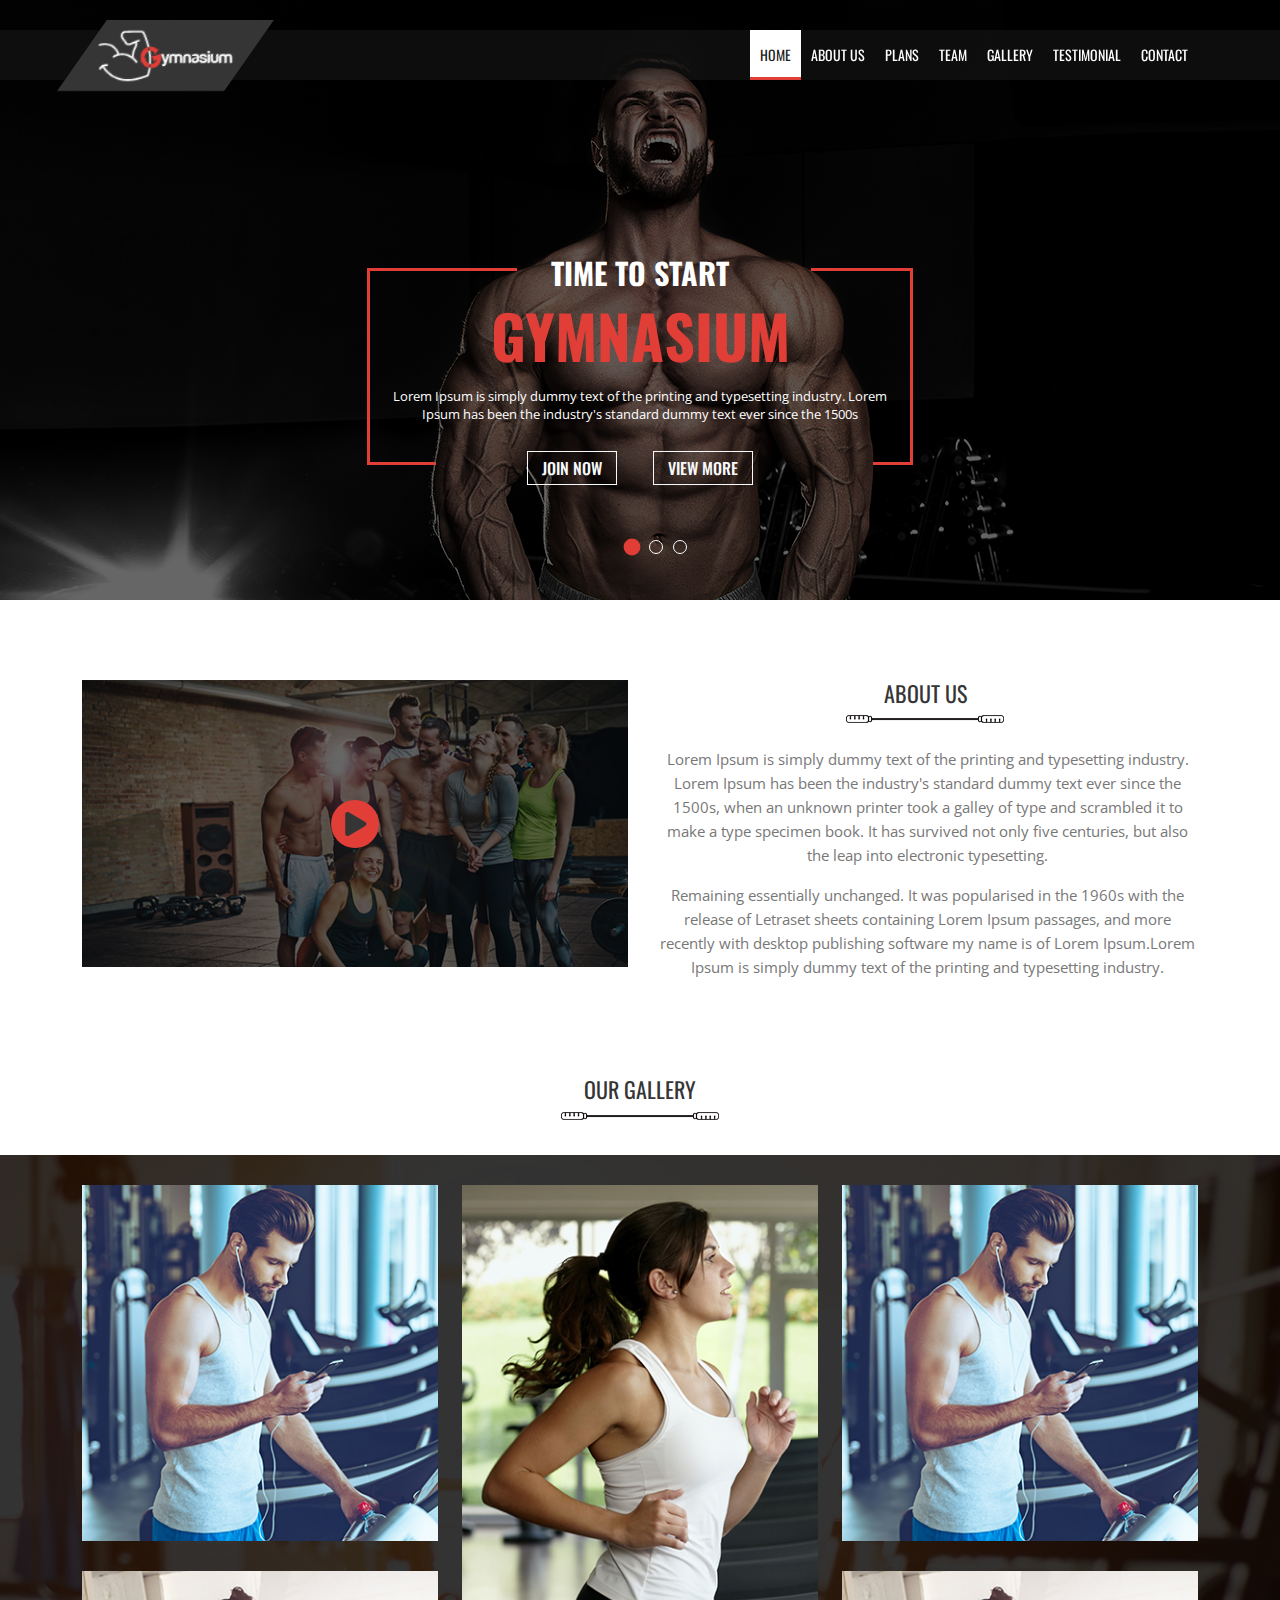
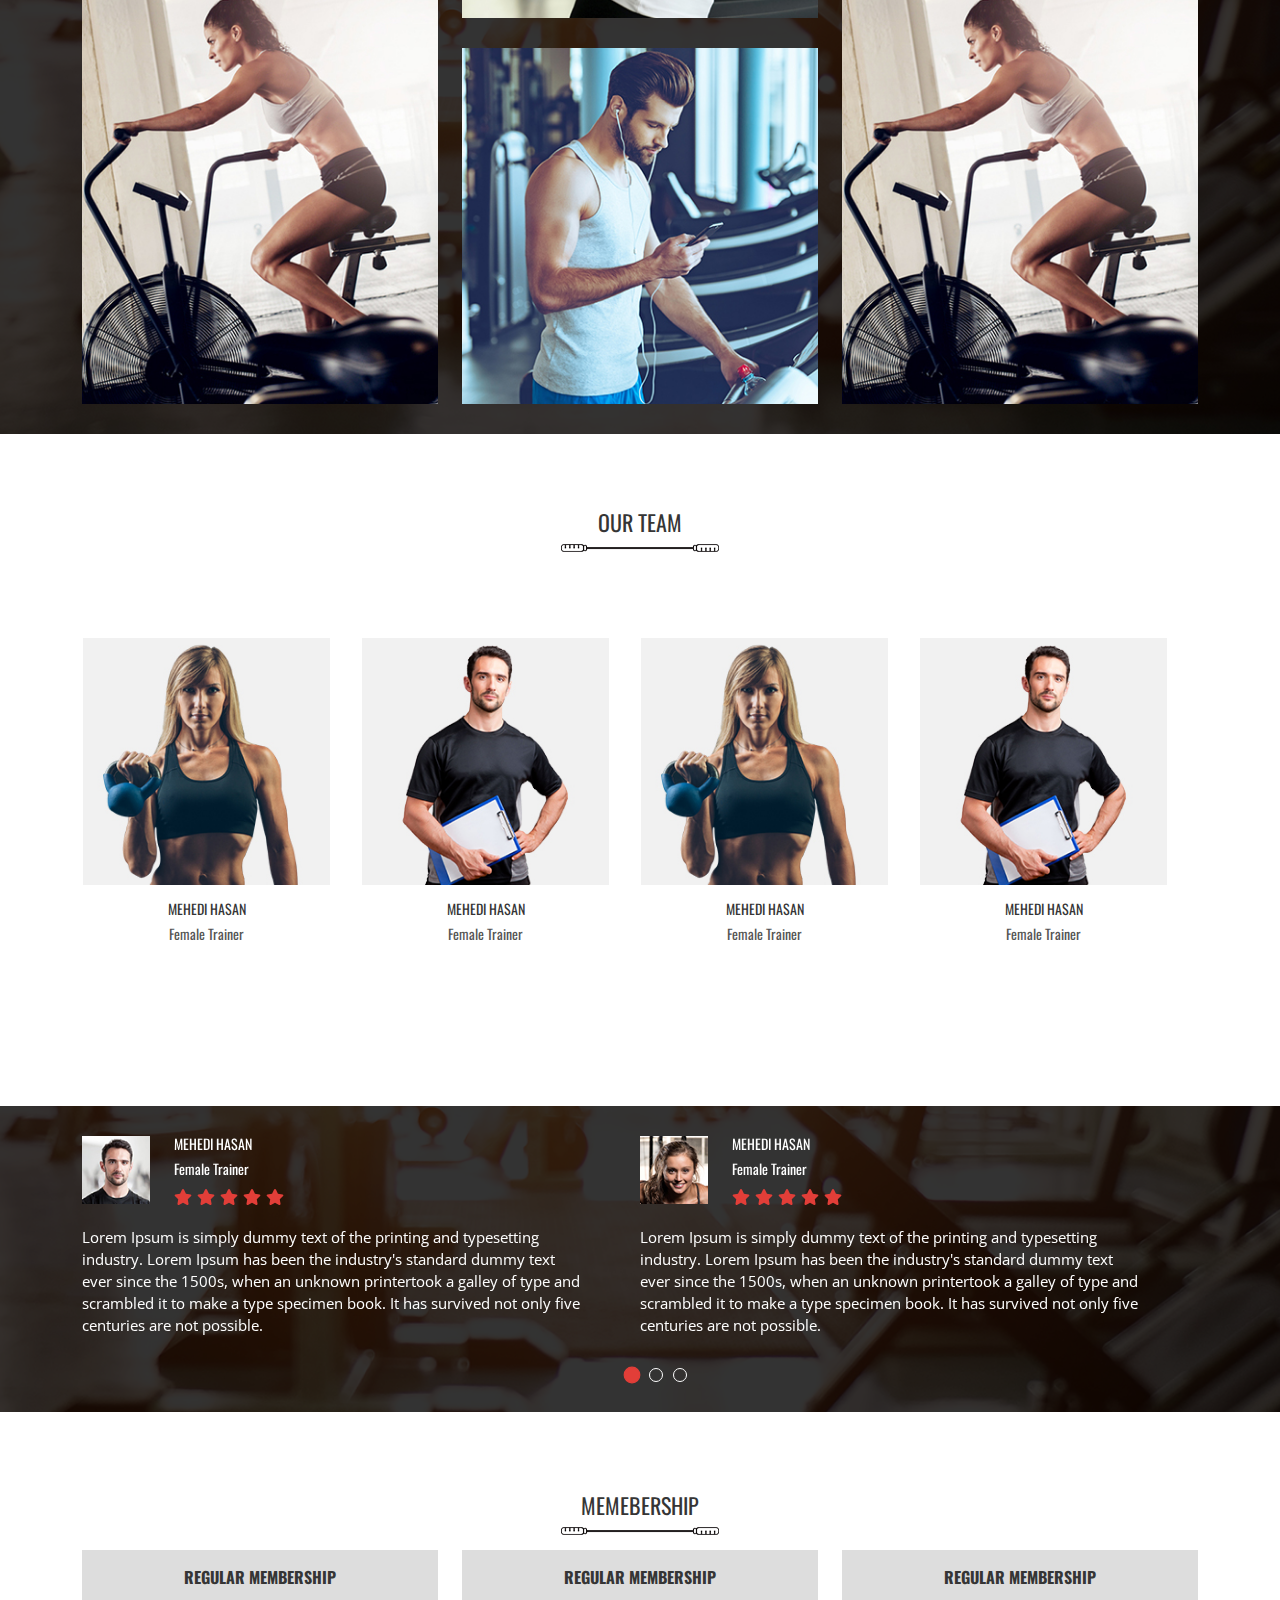
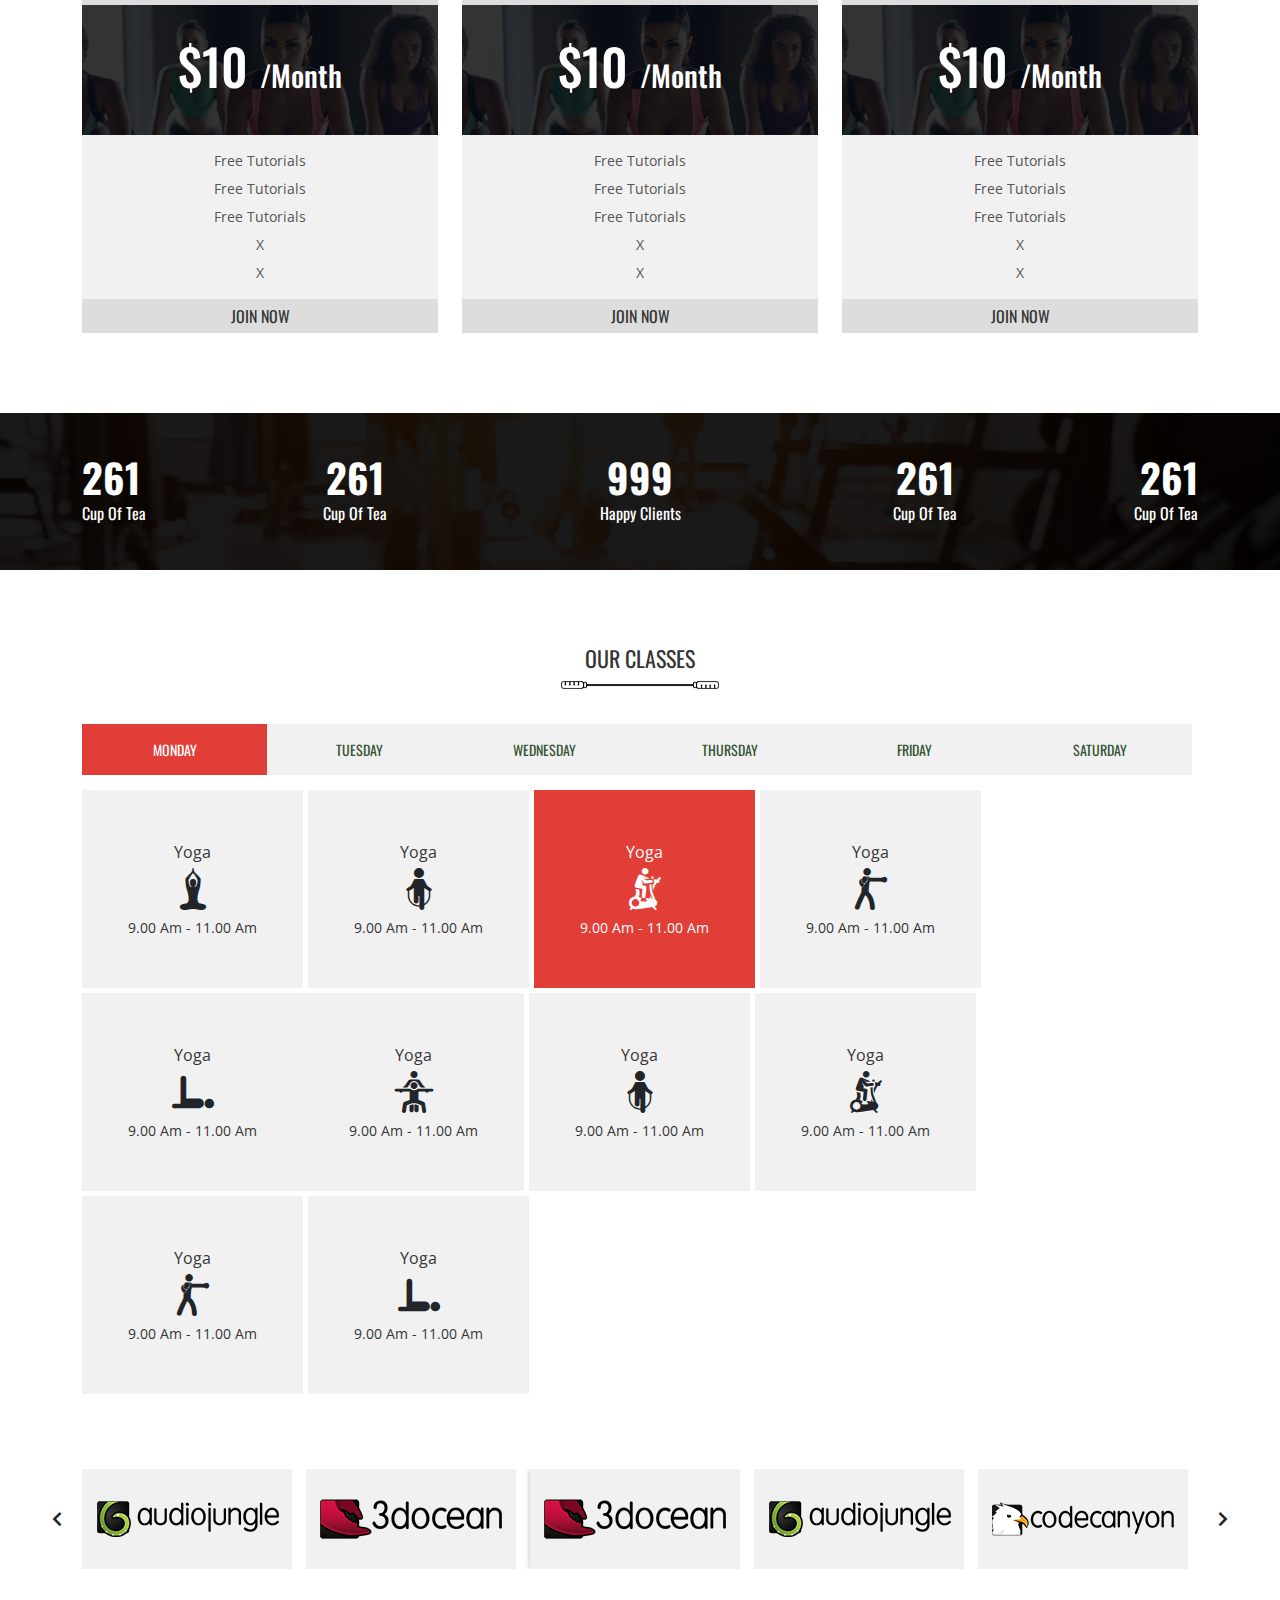
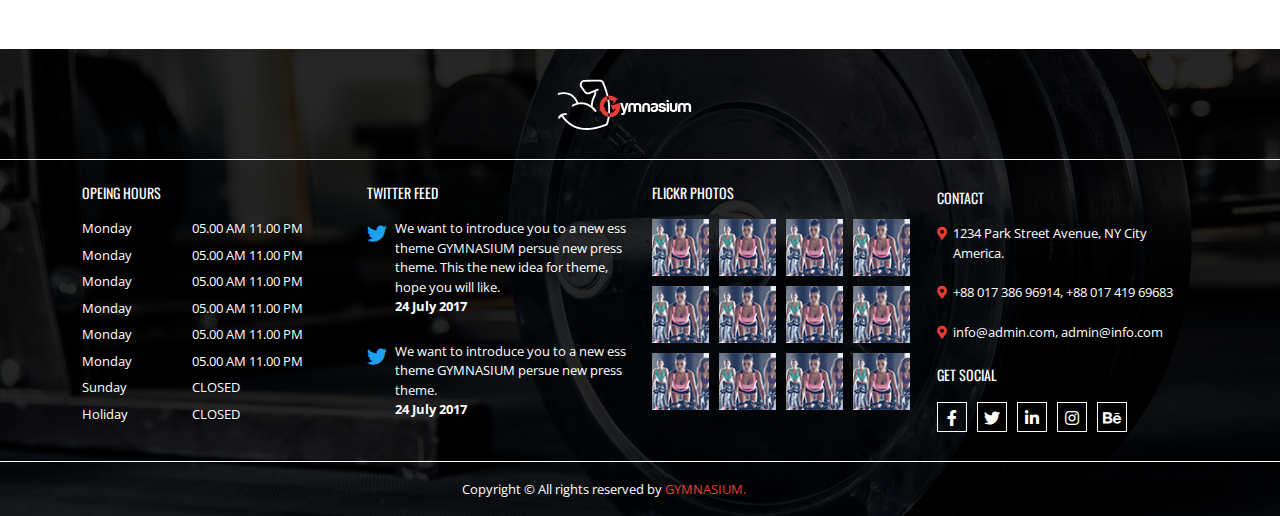
<file: index.html>
<!DOCTYPE html>
<html lang="en">

<head>
    <meta charset="UTF-8">
    <meta name="viewport" content="width=device-width, initial-scale=1">
    <title>psd to bs</title>
    <link rel="stylesheet" href="https://cdnjs.cloudflare.com/ajax/libs/font-awesome/5.15.3/css/all.min.css">
    <link rel="preconnect" href="https://fonts.googleapis.com">
    <link rel="preconnect" href="https://fonts.gstatic.com" crossorigin>
    <link href="https://fonts.googleapis.com/css2?family=Open+Sans:wght@300;400;600;700;800&family=Oswald:wght@200;300;400;500;600;700&display=swap" rel="stylesheet">
    <link rel="stylesheet" href="css/bootstrap.min.css">
    <link rel="stylesheet" href="css/slick.css">
    <link rel="stylesheet" href="css/venobox.min.css">
    <link rel="stylesheet" href="css/flaticon.css">
    <link rel="stylesheet" href="css/style.css">
    <link rel="stylesheet" href="css/responsive.css">
</head>

<body>
    <!-- ===== navbar starts =====  -->
    <nav class="navbar navbar-expand-lg navbar-light p-0">
        <div class="container">
            <a class="navbar-brand" href="#">
                <img src="images/logo.png" alt="logo">
            </a>
            <button class="navbar-toggler" type="button" data-bs-toggle="collapse" data-bs-target="#navbarSupportedContent" aria-controls="navbarSupportedContent" aria-expanded="false" aria-label="Toggle navigation">
            <!--  <span class="navbar-toggler-icon"></span>-->
                <span class="fas fa-bars"></span>
            </button>
            <div class="collapse navbar-collapse" id="navbarSupportedContent">
                <ul class="navbar-nav ms-auto mb-2 mb-lg-0">
                    <li class="nav-item">
                        <a class="nav-link active" aria-current="page" href="#">Home</a>
                    </li>
                    <li class="nav-item">
                        <a class="nav-link" href="#">about us</a>
                    </li>
                    <li class="nav-item">
                        <a class="nav-link" href="#">plans</a>
                    </li>
                    <li class="nav-item">
                        <a class="nav-link" href="#">team</a>
                    </li>
                    <li class="nav-item">
                        <a class="nav-link" href="#">gallery</a>
                    </li>
                    <li class="nav-item">
                        <a class="nav-link" href="#">testimonial</a>
                    </li>
                    <li class="nav-item">
                        <a class="nav-link" href="#">contact</a>
                    </li>

                </ul>
            </div>
        </div>
    </nav>
    <!-- ===== navbar ends =====  -->

    <!-- ===== banner  starts =====  -->
    <section id="banner">
        <div class="banner-slider">
            <div class="slider-item bg1">
                <div class="container">
                    <div class="row">
                        <div class="col-lg-6 m-auto">
                            <div class="banner-text text-center text-white">
                                <h2>time to start</h2>
                                <h1>gymnasium</h1>
                                <p>Lorem Ipsum is simply dummy text of the printing and typesetting industry. Lorem Ipsum has been the industry's standard dummy text ever since the 1500s</p>
                                <a class="btn btn-outline-light" href="#" role="button">join now</a>
                                <a class="btn btn-outline-light" href="#" role="button">view more</a>

                            </div>
                        </div>
                    </div>
                </div>
            </div>

            <div class="slider-item bg2">
                <div class="container">
                    <div class="row">
                        <div class="col-lg-6 ms-auto">
                            <div class="banner-text text-lg-end text-white">
                                <h2>time to start</h2>
                                <h1>gymnasium</h1>
                                <p>Lorem Ipsum is simply dummy text of the printing and typesetting industry. Lorem Ipsum has been the industry's standard dummy text ever since the 1500s</p>
                                <a class="btn btn-outline-light" href="#" role="button">join now</a>
                                <a class="btn btn-outline-light me-0" href="#" role="button">view more</a>

                            </div>
                        </div>
                    </div>
                </div>
            </div>

            <div class="slider-item bg3">
                <div class="container">
                    <div class="row">
                        <div class="col-lg-6 me-auto">
                            <div class="banner-text text-white">
                                <h2>time to start</h2>
                                <h1>gymnasium</h1>
                                <p>Lorem Ipsum is simply dummy text of the printing and typesetting industry. Lorem Ipsum has been the industry's standard dummy text ever since the 1500s</p>
                                <a class="btn btn-outline-light" href="#" role="button">join now</a>
                                <a class="btn btn-outline-light" href="#" role="button">view more</a>

                            </div>
                        </div>
                    </div>
                </div>
            </div>
        </div>
    </section>
    <!-- ===== banner  ends =====  -->

    <!-- ===== about  starts =====  -->
    <section id="about">
        <div class="container">
            <div class="row">
                <div class="col-lg-6 order-2 order-lg-1">
                    <div class="about-video">
                        <img src="images/about.jpg" alt="about" class="img-fluid w-100">
                        <div class="about-overlay">
                            <div class="about-icon">
                                <a class="venobox" data-autoplay="true" data-vbtype="video" href="https://www.youtube.com/watch?v=igHmv5imrh0">
                                    <i class="fas fa-play"></i>
                                </a>

                            </div>
                        </div>
                    </div>
                </div>
                <div class="col-lg-6 order-1 order-lg-2">
                    <div class="about-text">
                        <div class="heading text-center">
                            <h3>about us</h3>
                            <img src="images/border.png" alt="">
                        </div>
                        <div class="about-details text-center">
                            <p>Lorem Ipsum is simply dummy text of the printing and typesetting industry. Lorem Ipsum has been the industry's standard dummy text ever since the 1500s, when an unknown printer took a galley of type and scrambled it to make a type specimen book. It has survived not only five centuries, but also the leap into electronic typesetting.</p>
                            <p>Remaining essentially unchanged. It was popularised in the 1960s with the release of Letraset sheets containing Lorem Ipsum passages, and more recently with desktop publishing software my name is of Lorem Ipsum.Lorem Ipsum is simply dummy text of the printing and typesetting industry.</p>
                        </div>
                    </div>
                </div>
            </div>
        </div>
    </section>
    <!-- ===== about  ends =====  -->

    <!-- ===== gallery  starts =====  -->
    <section id="gallery">
        <div class="container">
            <div class="row">
                <div class="col-lg-12">
                    <div class="heading text-center">
                        <h3>our gallery</h3>
                        <img src="images/border.png" alt="">
                    </div>
                </div>
            </div>
        </div>
        <div class="gallery-bg">
            <div class="container">
                <div class="row">
                    <div class="col-lg-4 col-md-4 col-sm-6">
                        <div class="gallery-item">
                            <img src="images/gl1.jpg" alt="gl1" class="img-fluid w-100">
                            <div class="item-overlay">
                                <div class="gl-icon">
                                    <a class="venobox" data-gall="gallery01" href="images/gl1.jpg">
                                        <i class="fas fa-search-plus"></i>
                                    </a>
                                </div>
                            </div>
                        </div>

                        <div class="gallery-item">
                            <img src="images/gl2.jpg" alt="gl1" class="img-fluid w-100">
                            <div class="item-overlay">
                                <div class="gl-icon">
                                    <a class="venobox" data-gall="gallery01" href="images/gl2.jpg">
                                        <i class="fas fa-search-plus"></i>
                                    </a>
                                </div>
                            </div>
                        </div>

                    </div>

                    <div class="col-lg-4 col-md-4 col-sm-6">
                        <div class="gallery-item">
                            <img src="images/gl3.jpg" alt="gl1" class="img-fluid w-100">
                            <div class="item-overlay">
                                <div class="gl-icon">
                                    <a class="venobox" data-gall="gallery01" href="images/gl3.jpg">
                                        <i class="fas fa-search-plus"></i>
                                    </a>
                                </div>
                            </div>
                        </div>

                        <div class="gallery-item">
                            <img src="images/gl1.jpg" alt="gl1" class="img-fluid w-100">
                            <div class="item-overlay">
                                <div class="gl-icon">
                                    <a class="venobox" data-gall="gallery01" href="images/gl1.jpg">
                                        <i class="fas fa-search-plus"></i>
                                    </a>
                                </div>
                            </div>
                        </div>
                    </div>

                    <div class="col-lg-4 col-md-4 col-sm-6 d-sm-none d-md-block">
                        <div class="gallery-item">
                            <img src="images/gl1.jpg" alt="gl1" class="img-fluid w-100">
                            <div class="item-overlay">
                                <div class="gl-icon">
                                    <a class="venobox" data-gall="gallery01" href="images/gl1.jpg">
                                        <i class="fas fa-search-plus"></i>
                                    </a>
                                </div>
                            </div>
                        </div>

                        <div class="gallery-item">
                            <img src="images/gl2.jpg" alt="gl1" class="img-fluid w-100">
                            <div class="item-overlay">
                                <div class="gl-icon">
                                    <a class="venobox" data-gall="gallery01" href="images/gl3.jpg">
                                        <i class="fas fa-search-plus"></i>
                                    </a>
                                </div>
                            </div>
                        </div>
                    </div>

                </div>
            </div>
        </div>
    </section>
    <!-- ===== gallery  ends =====  -->

    <!-- ===== team  starts =====  -->
    <section id="team">
        <div class="container">
            <div class="row">
                <div class="col-lg-12">
                    <div class="heading text-center">
                        <h3>our team</h3>
                        <img src="images/border.png" alt="">
                    </div>
                </div>
            </div>
        </div>
        <div class="team-content">
            <div class="container">
                <div class="row">
                    <div class="col-lg-12">
                        <div class="team-slider">
                            <div class="team-member">
                                <div class="card">
                                    <div class="card-img">
                                        <img src="images/team1.jpg" class="card-img-top img-fluid w-100" alt="team">
                                        <div class="item-overlay">
                                            <ul class="ps-0">
                                                <li>
                                                    <a href="#"><i class="fab fa-facebook-f"></i></a>
                                                </li>
                                                <li>
                                                    <a href="#"><i class="fab fa-twitter"></i></a>
                                                </li>
                                                <li>
                                                    <a href="#"><i class="fab fa-linkedin-in"></i></a>
                                                </li>
                                            </ul>
                                        </div>
                                    </div>
                                    <div class="card-body text-center">
                                        <h5 class="card-title">mehedi hasan</h5>
                                        <h6>female trainer</h6>
                                        <p class="card-text">Lorem Ipsum is simply dummy text of the printing and typesetting industry. Lorem Ipsum 1500s..</p>

                                    </div>
                                </div>
                            </div>

                            <div class="team-member">
                                <div class="card">
                                    <div class="card-img">
                                        <img src="images/team2.jpg" class="card-img-top img-fluid w-100" alt="team">
                                        <div class="item-overlay">
                                            <ul class="ps-0">
                                                <li>
                                                    <a href="#"><i class="fab fa-facebook-f"></i></a>
                                                </li>
                                                <li>
                                                    <a href="#"><i class="fab fa-twitter"></i></a>
                                                </li>
                                                <li>
                                                    <a href="#"><i class="fab fa-linkedin-in"></i></a>
                                                </li>
                                            </ul>
                                        </div>
                                    </div>
                                    <div class="card-body text-center">
                                        <h5 class="card-title">mehedi hasan</h5>
                                        <h6>female trainer</h6>
                                        <p class="card-text">Lorem Ipsum is simply dummy text of the printing and typesetting industry. Lorem Ipsum 1500s..</p>

                                    </div>
                                </div>
                            </div>

                            <div class="team-member">
                                <div class="card">
                                    <div class="card-img">
                                        <img src="images/team1.jpg" class="card-img-top img-fluid w-100" alt="team">
                                        <div class="item-overlay">
                                            <ul class="ps-0">
                                                <li>
                                                    <a href="#"><i class="fab fa-facebook-f"></i></a>
                                                </li>
                                                <li>
                                                    <a href="#"><i class="fab fa-twitter"></i></a>
                                                </li>
                                                <li>
                                                    <a href="#"><i class="fab fa-linkedin-in"></i></a>
                                                </li>
                                            </ul>
                                        </div>
                                    </div>
                                    <div class="card-body text-center">
                                        <h5 class="card-title">mehedi hasan</h5>
                                        <h6>female trainer</h6>
                                        <p class="card-text">Lorem Ipsum is simply dummy text of the printing and typesetting industry. Lorem Ipsum 1500s..</p>

                                    </div>
                                </div>
                            </div>

                            <div class="team-member">
                                <div class="card">
                                    <div class="card-img">
                                        <img src="images/team2.jpg" class="card-img-top img-fluid w-100" alt="team">
                                        <div class="item-overlay">
                                            <ul class="ps-0">
                                                <li>
                                                    <a href="#"><i class="fab fa-facebook-f"></i></a>
                                                </li>
                                                <li>
                                                    <a href="#"><i class="fab fa-twitter"></i></a>
                                                </li>
                                                <li>
                                                    <a href="#"><i class="fab fa-linkedin-in"></i></a>
                                                </li>
                                            </ul>
                                        </div>
                                    </div>
                                    <div class="card-body text-center">
                                        <h5 class="card-title">mehedi hasan</h5>
                                        <h6>female trainer</h6>
                                        <p class="card-text">Lorem Ipsum is simply dummy text of the printing and typesetting industry. Lorem Ipsum 1500s..</p>

                                    </div>
                                </div>
                            </div>

                            <div class="team-member">
                                <div class="card">
                                    <div class="card-img">
                                        <img src="images/team2.jpg" class="card-img-top img-fluid w-100" alt="team">
                                        <div class="item-overlay">
                                            <ul class="ps-0">
                                                <li>
                                                    <a href="#"><i class="fab fa-facebook-f"></i></a>
                                                </li>
                                                <li>
                                                    <a href="#"><i class="fab fa-twitter"></i></a>
                                                </li>
                                                <li>
                                                    <a href="#"><i class="fab fa-linkedin-in"></i></a>
                                                </li>
                                            </ul>
                                        </div>
                                    </div>
                                    <div class="card-body text-center">
                                        <h5 class="card-title">mehedi hasan</h5>
                                        <h6>female trainer</h6>
                                        <p class="card-text">Lorem Ipsum is simply dummy text of the printing and typesetting industry. Lorem Ipsum 1500s..</p>

                                    </div>
                                </div>
                            </div>
                        </div>
                    </div>
                </div>
            </div>
        </div>
    </section>
    <!-- ===== team  ends =====  -->

    <!-- ===== feedback  starts =====  -->
    <section id="feedback">
        <div class="container">
            <div class="row">
                <div class="col-lg-12">
                    <div class="feedback-slider">
                        <div class="feedback-item text-white">
                            <div class="row">
                                <div class="col-lg-2 col-md-2 col-sm-2 ">
                                    <div class="feedback-image">
                                        <img src="images/test1.jpg" alt="" class="img-fluid">
                                    </div>
                                </div>
                                <div class="col-lg-10 col-md-10 col-sm-10">
                                    <div class="feedback-title">
                                        <h5>mehedi hasan</h5>
                                        <h6>female trainer</h6>
                                        <ul>
                                            <li><i class="fas fa-star"></i></li>
                                            <li><i class="fas fa-star"></i></li>
                                            <li><i class="fas fa-star"></i></li>
                                            <li><i class="fas fa-star"></i></li>
                                            <li><i class="fas fa-star"></i></li>
                                        </ul>
                                    </div>
                                </div>
                                <div class="col-lg-12">
                                    <div class="feedback-text">
                                        <p>Lorem Ipsum is simply dummy text of the printing and typesetting industry. Lorem Ipsum has been the industry's standard dummy text ever since the 1500s, when an unknown printertook a galley of type and scrambled it to make a type specimen book. It has survived not only five centuries are not possible.</p>
                                    </div>
                                </div>
                            </div>
                        </div>

                        <div class="feedback-item text-white">
                            <div class="row">
                                <div class="col-lg-2 col-md-2 col-sm-2">
                                    <div class="feedback-image ">
                                        <img src="images/test2.jpg" alt="" class="img-fluid">
                                    </div>
                                </div>
                                <div class="col-lg-10 col-md-10 col-sm-10">
                                    <div class="feedback-title">
                                        <h5>mehedi hasan</h5>
                                        <h6>female trainer</h6>
                                        <ul>
                                            <li><i class="fas fa-star"></i></li>
                                            <li><i class="fas fa-star"></i></li>
                                            <li><i class="fas fa-star"></i></li>
                                            <li><i class="fas fa-star"></i></li>
                                            <li><i class="fas fa-star"></i></li>
                                        </ul>
                                    </div>
                                </div>
                                <div class="col-lg-12">
                                    <div class="feedback-text">
                                        <p>Lorem Ipsum is simply dummy text of the printing and typesetting industry. Lorem Ipsum has been the industry's standard dummy text ever since the 1500s, when an unknown printertook a galley of type and scrambled it to make a type specimen book. It has survived not only five centuries are not possible.</p>
                                    </div>
                                </div>
                            </div>
                        </div>

                        <div class="feedback-item text-white">
                            <div class="row">
                                <div class="col-lg-2 col-md-2 col-sm-2">
                                    <div class="feedback-image">
                                        <img src="images/test1.jpg" alt="" class="img-fluid">
                                    </div>
                                </div>
                                <div class="col-lg-10 col-md-10 col-sm-10">
                                    <div class="feedback-title">
                                        <h5>mehedi hasan</h5>
                                        <h6>female trainer</h6>
                                        <ul>
                                            <li><i class="fas fa-star"></i></li>
                                            <li><i class="fas fa-star"></i></li>
                                            <li><i class="fas fa-star"></i></li>
                                            <li><i class="fas fa-star"></i></li>
                                            <li><i class="fas fa-star"></i></li>
                                        </ul>
                                    </div>
                                </div>
                                <div class="col-lg-12">
                                    <div class="feedback-text">
                                        <p>Lorem Ipsum is simply dummy text of the printing and typesetting industry. Lorem Ipsum has been the industry's standard dummy text ever since the 1500s, when an unknown printertook a galley of type and scrambled it to make a type specimen book. It has survived not only five centuries are not possible.</p>
                                    </div>
                                </div>
                            </div>
                        </div>
                    </div>
                </div>
            </div>
        </div>
    </section>
    <!-- ===== feedback  ends =====  -->

    <!-- ===== membership  starts =====  -->
    <section id="membership">
        <div class="container">
            <div class="row">
                <div class="col-lg-12">
                    <div class="heading text-center">
                        <h3>memebership</h3>
                        <img src="images/border.png" alt="">
                    </div>
                </div>
                <div class="col-lg-4 col-md-4">
                    <div class="pricing text-center">
                        <div class="price-head">
                            <h3>regular membership</h3>
                        </div>
                        <div class="monthly-price">
                            <h4><span>&dollar;10 </span>/month</h4>
                        </div>
                        <div class="member-features">
                            <ul>
                                <li>free tutorials</li>
                                <li>free tutorials</li>
                                <li>free tutorials</li>
                                <li>x</li>
                                <li>x</li>
                            </ul>
                        </div>
                        <div class="price-footer">
                            <a href="#">join now</a>
                        </div>
                    </div>
                </div>

                <div class="col-lg-4 col-md-4">
                    <div class="pricing text-center">
                        <div class="price-head">
                            <h3>regular membership</h3>
                        </div>
                        <div class="monthly-price">
                            <h4><span>&dollar;10 </span>/month</h4>
                        </div>
                        <div class="member-features">
                            <ul>
                                <li>free tutorials</li>
                                <li>free tutorials</li>
                                <li>free tutorials</li>
                                <li>x</li>
                                <li>x</li>
                            </ul>
                        </div>
                        <div class="price-footer">
                            <a href="#">join now</a>
                        </div>
                    </div>
                </div>

                <div class="col-lg-4 col-md-4">
                    <div class="pricing text-center">
                        <div class="price-head">
                            <h3>regular membership</h3>
                        </div>
                        <div class="monthly-price">
                            <h4><span>&dollar;10 </span>/month</h4>
                        </div>
                        <div class="member-features">
                            <ul>
                                <li>free tutorials</li>
                                <li>free tutorials</li>
                                <li>free tutorials</li>
                                <li>x</li>
                                <li>x</li>
                            </ul>
                        </div>
                        <div class="price-footer">
                            <a href="#">join now</a>
                        </div>
                    </div>
                </div>
            </div>
        </div>
    </section>
    <!-- ===== membership  ends =====  -->

    <!-- ===== funfact  starts =====  -->
    <section id="funfact">
        <div class="container">
            <div class="row">
                <div class="col-lg-2 col-md-2 col-sm-4">
                    <div class="fun-item text-white text-center text-sm-start">
                        <h4 class="counter">261</h4>
                        <p>cup of tea</p>
                    </div>
                </div>
                <div class="col-lg-2 col-md-2 col-sm-4">
                    <div class="fun-item text-lg-center text-md-center text-white text-sm-center text-center">
                        <h4 class="counter">261</h4>
                        <p>cup of tea</p>
                    </div>
                </div>
                <div class="col-lg-4 col-md-4 col-sm-4">
                    <div class="fun-item text-lg-center text-md-center text-white text-sm-end">
                        <h4 class="counter">999</h4>
                        <p>happy clients</p>
                    </div>
                </div>
                <div class="col-lg-2 col-md-2 col-sm-4">
                    <div class="fun-item text-lg-center text-md-center text-white">
                        <h4 class="counter">261</h4>
                        <p>cup of tea</p>
                    </div>
                </div>
                <div class="col-lg-2 col-md-2 col-sm-4 ms-sm-auto">
                    <div class="fun-item text-lg-end text-md-end text-white text-sm-end">
                        <h4 class="counter">261</h4>
                        <p>cup of tea</p>
                    </div>
                </div>
            </div>
        </div>
    </section>
    <!-- ===== funfact  ends =====  -->

    <!-- ===== routine starts =====  -->
    <section id="routine">
        <div class="container">
            <div class="row">
                <div class="col-lg-12">
                    <div class="heading text-center">
                        <h3>our classes</h3>
                        <img src="images/border.png" alt="">
                    </div>
                </div>
                <div class="col-lg-12">
                    <div class="routine-head">
                        <ul class="nav nav-tabs" id="myTab" role="tablist">
                            <li class="nav-item" role="presentation">
                                <button class="nav-link active" id="monday-tab" data-bs-toggle="tab" data-bs-target="#monday" type="button" role="tab" aria-controls="monday" aria-selected="true">monday</button>
                            </li>
                            <li class="nav-item" role="presentation">
                                <button class="nav-link" id="tuesday-tab" data-bs-toggle="tab" data-bs-target="#tuesday" type="button" role="tab" aria-controls="tuesday" aria-selected="false">tuesday</button>
                            </li>
                            <li class="nav-item" role="presentation">
                                <button class="nav-link" id="contact-tab" data-bs-toggle="tab" data-bs-target="#contact" type="button" role="tab" aria-controls="contact" aria-selected="false">wednesday</button>
                            </li>
                            <li class="nav-item" role="presentation">
                                <button class="nav-link" id="contact-tab" data-bs-toggle="tab" data-bs-target="#contact" type="button" role="tab" aria-controls="contact" aria-selected="false">thursday</button>
                            </li>
                            <li class="nav-item" role="presentation">
                                <button class="nav-link" id="contact-tab" data-bs-toggle="tab" data-bs-target="#contact" type="button" role="tab" aria-controls="contact" aria-selected="false">friday</button>
                            </li>
                            <li class="nav-item" role="presentation">
                                <button class="nav-link" id="contact-tab" data-bs-toggle="tab" data-bs-target="#contact" type="button" role="tab" aria-controls="contact" aria-selected="false">saturday</button>
                            </li>
                        </ul>
                    </div>
                </div>

                <div class="col-lg-12">
                    <div class="tab-content" id="myTabContent">
                        <div class="tab-pane fade show active" id="monday" role="tabpanel" aria-labelledby="monday-tab">
                            <ul>
                                <li>
                                    <p>yoga</p>
                                    <i class="flaticon-buddhist-yoga-pose"></i>
                                    <p>9.00 am - 11.00 am</p>
                                </li>
                                <li>
                                    <p>yoga</p>
                                    <i class="flaticon-man-jumping-rope"></i>
                                    <p>9.00 am - 11.00 am</p>
                                </li>
                                <li class="active">
                                    <p>yoga</p>
                                    <i class="flaticon-exercise-1"></i>
                                    <p>9.00 am - 11.00 am</p>
                                </li>
                                <li>
                                    <p>yoga</p>
                                    <i class="flaticon-man-boxing"></i>
                                    <p>9.00 am - 11.00 am</p>
                                </li>
                                <li>
                                    <p>yoga</p>
                                    <i class="flaticon-man-doing-yoga"></i>
                                    <p>9.00 am - 11.00 am</p>
                                </li>
                                <li>
                                    <p>yoga</p>
                                    <i class="flaticon-yoga"></i>
                                    <p>9.00 am - 11.00 am</p>
                                </li>
                                <li>
                                    <p>yoga</p>
                                    <i class="flaticon-man-jumping-rope"></i>
                                    <p>9.00 am - 11.00 am</p>
                                </li>
                                <li>
                                    <p>yoga</p>
                                    <i class="flaticon-exercise-1"></i>
                                    <p>9.00 am - 11.00 am</p>
                                </li>
                                <li>
                                    <p>yoga</p>
                                    <i class="flaticon-man-boxing"></i>
                                    <p>9.00 am - 11.00 am</p>
                                </li>
                                <li>
                                    <p>yoga</p>
                                    <i class="flaticon-man-doing-yoga"></i>
                                    <p>9.00 am - 11.00 am</p>
                                </li>
                            </ul>
                        </div>
                        <div class="tab-pane fade" id="tuesday" role="tabpanel" aria-labelledby="profile-tab">
                            <ul>
                                <li class="active">
                                    <p>yoga</p>
                                    <i class="flaticon-buddhist-yoga-pose"></i>
                                    <p>9.00 am - 11.00 am</p>
                                </li>
                                <li>
                                    <p>yoga</p>
                                    <i class="flaticon-man-jumping-rope"></i>
                                    <p>9.00 am - 11.00 am</p>
                                </li>
                                <li>
                                    <p>yoga</p>
                                    <i class="flaticon-exercise-1"></i>
                                    <p>9.00 am - 11.00 am</p>
                                </li>
                                <li>
                                    <p>yoga</p>
                                    <i class="flaticon-man-boxing"></i>
                                    <p>9.00 am - 11.00 am</p>
                                </li>
                                <li class="active">
                                    <p>yoga</p>
                                    <i class="flaticon-man-doing-yoga"></i>
                                    <p>9.00 am - 11.00 am</p>
                                </li>
                                <li>
                                    <p>yoga</p>
                                    <i class="flaticon-yoga"></i>
                                    <p>9.00 am - 11.00 am</p>
                                </li>
                                <li>
                                    <p>yoga</p>
                                    <i class="flaticon-man-jumping-rope"></i>
                                    <p>9.00 am - 11.00 am</p>
                                </li>
                                <li>
                                    <p>yoga</p>
                                    <i class="flaticon-exercise-1"></i>
                                    <p>9.00 am - 11.00 am</p>
                                </li>
                                <li>
                                    <p>yoga</p>
                                    <i class="flaticon-man-boxing"></i>
                                    <p>9.00 am - 11.00 am</p>
                                </li>
                                <li>
                                    <p>yoga</p>
                                    <i class="flaticon-man-doing-yoga"></i>
                                    <p>9.00 am - 11.00 am</p>
                                </li>
                            </ul>
                        </div>
                        <div class="tab-pane fade" id="contact" role="tabpanel" aria-labelledby="contact-tab">...</div>
                    </div>
                </div>
            </div>
        </div>
    </section>
    <!-- ===== routine  ends =====  -->

    <!-- ===== brand  starts =====  -->

    <section id="brand">
        <div class="container">
            <div class="row">
                <div class="col-lg-12">
                    <div class="brand-slider">
                        <div class="brand-item">
                            <img src="images/brn01.png" alt="">
                        </div>
                        <div class="brand-item">
                            <img src="images/brn02.png" alt="">
                        </div>
                        <div class="brand-item">
                            <img src="images/brn04.png" alt="">
                        </div>
                        <div class="brand-item">
                            <img src="images/brn02.png" alt="">
                        </div>
                        <div class="brand-item">
                            <img src="images/brn02.png" alt="">
                        </div>
                        <div class="brand-item">
                            <img src="images/brn01.png" alt="">
                        </div>
                    </div>
                </div>
            </div>
        </div>
    </section>

    <!-- ===== brand  ends =====  -->

    <!-- ===== footer  ends =====  -->

    <footer id="footer">
        <div class="footer-overlay">
            <div class="container">
                <div class="row">
                    <div class="col-lg-2 col-md-2 m-auto">
                        <div class="footer-logo">
                            <a href="#">
                                <img src="images/logo.png" alt="">
                            </a>
                        </div>
                    </div>
                </div>
                <div class="row">
                    <div class="col-lg-3 col-md-6">
                        <div class="footer-item">
                            <h4>opeing hours</h4>
                            <ul class="weeks m-0 ps-0">
                                <li><span class="day">monday</span>05.00 am 11.00 pm</li>
                                <li><span class="day">monday</span>05.00 am 11.00 pm</li>
                                <li><span class="day">monday</span>05.00 am 11.00 pm</li>
                                <li><span class="day">monday</span>05.00 am 11.00 pm</li>
                                <li><span class="day">monday</span>05.00 am 11.00 pm</li>
                                <li><span class="day">monday</span>05.00 am 11.00 pm</li>
                                <li><span class="day">sunday</span>closed</li>
                                <li><span class="day">holiday</span>closed</li>
                            </ul>
                        </div>
                    </div>
                    
                    <div class="col-lg-3 col-md-6">
                        <div class="footer-item">
                            <h4>twitter feed</h4>
                            <ul class="twit m-0 ps-0">
                                <li><a href="#"><div class="footer-icon"><i class="fab fa-twitter"></i></div>We want to introduce you to a new ess theme GYMNASIUM persue new press theme. This the new idea for theme, hope you will like. <span class="date">24 July 2017</span></a>
                                </li>
                                <li><a href="#"><div class="footer-icon"><i class="fab fa-twitter"></i></div>We want to introduce you to a new ess theme GYMNASIUM persue new press theme. <span class="date">24 July 2017</span></a>
                                </li>
                            </ul>
                        </div>
                    </div>
                    
                    
                    <div class="col-lg-3 col-md-6">
                        <div class="footer-item">
                            <h4>flickr photos</h4>
                            <ul class="flickr m-0 ps-0">
                                <li><a href="#"><img src="images/fgl01.png" alt=""></a></li>
                                <li><a href="#"><img src="images/fgl01.png" alt=""></a></li>
                                <li><a href="#"><img src="images/fgl01.png" alt=""></a></li>
                                <li><a href="#"><img src="images/fgl01.png" alt=""></a></li>
                                <li><a href="#"><img src="images/fgl01.png" alt=""></a></li>
                                <li><a href="#"><img src="images/fgl01.png" alt=""></a></li>
                                <li><a href="#"><img src="images/fgl01.png" alt=""></a></li>
                                <li><a href="#"><img src="images/fgl01.png" alt=""></a></li>
                                <li><a href="#"><img src="images/fgl01.png" alt=""></a></li>
                                <li><a href="#"><img src="images/fgl01.png" alt=""></a></li>
                                <li><a href="#"><img src="images/fgl01.png" alt=""></a></li>
                                <li><a href="#"><img src="images/fgl01.png" alt=""></a></li>
                                
                            </ul>
                        </div>
                    </div>
                    
                    
                    <div class="col-lg-3 col-md-6">
                        <div class="footer-item">
                            <h4>contact</h4>
                            <ul class="contact m-0 ps-0">
                                <li><div class="footer-icon"><i class="fas fa-map-marker-alt"></i></div> <a href="#"> 1234 Park Street Avenue, NY City    America.</a></li>
                                <li><div class="footer-icon"><i class="fas fa-map-marker-alt"></i></div> <a href="#"> +88 017 386 96914, +88 017 419 69683 </a></li>
                                <li><div class="footer-icon"><i class="fas fa-map-marker-alt"></i></div> <a href="#">info@admin.com, admin@info.com</a></li>
                            </ul>
                            <h4>get social</h4>
                            <a href="#" class="footer-social"><i class="fab fa-facebook-f"></i></a>
                            <a href="#" class="footer-social"><i class="fab fa-twitter"></i></a>
                            <a href="#" class="footer-social"><i class="fab fa-linkedin-in"></i></a>
                            <a href="#" class="footer-social"><i class="fab fa-instagram"></i></a>
                            <a href="#" class="footer-social"><i class="fab fa-behance"></i></a>
                        </div>
                    </div>
                    
                </div> 
                
                <div class="row">
                    <div class="col-lg-4 col-md-6 m-auto">
                        <div class="footer-copy">
                            <p>Copyright &copy; All rights reserved by <a href="index.html">GYMNASIUM.</a></p>
                        </div>
                    </div>
                </div>      
            </div>
        </div>
    </footer>

    <!-- ===== footer  ends =====  -->





    <script src="js/jquery-2.2.4.min.js"></script>
    <script src="js/bootstrap.bundle.min.js"></script>
    <script src="js/slick.min.js"></script>
    <script src="js/venobox.min.js"></script>
    <script src="js/waypoints.min.js"></script>
    <script src="js/jquery.counterup.min.js"></script>
    <script src="js/custom.js"></script>
</body>

</html>
</file>
<file: css/flaticon.css>
@font-face {
    font-family: "flaticon";
    src: url("../font/flaticon.ttf?191fa8b8f673f770e172e38dee4632bb") format("truetype"),
url("../font/flaticon.woff?191fa8b8f673f770e172e38dee4632bb") format("woff"),
url("../font/flaticon.woff2?191fa8b8f673f770e172e38dee4632bb") format("woff2"),
url("../font/flaticon.eot?191fa8b8f673f770e172e38dee4632bb#iefix") format("embedded-opentype"),
url("../font/flaticon.svg?191fa8b8f673f770e172e38dee4632bb#flaticon") format("svg");
}

i[class^="flaticon-"]:before, i[class*=" flaticon-"]:before {
    font-family: flaticon !important;
    font-style: normal;
    font-weight: normal !important;
    font-variant: normal;
    text-transform: none;
    line-height: 1;
    -webkit-font-smoothing: antialiased;
    -moz-osx-font-smoothing: grayscale;
}

.flaticon-man-boxing:before {
    content: "\f101";
}
.flaticon-pull-up:before {
    content: "\f102";
}
.flaticon-exercise:before {
    content: "\f103";
}
.flaticon-buddhist-yoga-pose:before {
    content: "\f104";
}
.flaticon-exercise-1:before {
    content: "\f105";
}
.flaticon-man-jumping-rope:before {
    content: "\f106";
}
.flaticon-yoga:before {
    content: "\f107";
}
.flaticon-weightlifting:before {
    content: "\f108";
}
.flaticon-man-doing-yoga:before {
    content: "\f109";
}
.flaticon-man-doing-yoga-1:before {
    content: "\f10a";
}
</file>
<file: css/style.css>
/*
    1. common css
    2. heading css
    3. navbar css
    4. banner css
    5. about css
    6. gallery css

*/

/* ========================
    table of content 
======================== */
:root{
    --hf: 'Oswald', sans-serif;
    --pf : 'Open Sans', sans-serif;
    --cl1 : #e23e38;
    --cl2: #353535;
    --clp : #777777;
    --clu : #555555;
    --bg1: #f1f1f1;
    --bg2: #ddd;
    --overred : rgba(226, 62, 56, 0.5);
    --over8 : rgba(0, 0, 0, 0.8);
    --over6 : rgba(0, 0, 0, 0.6);
    --over9 : rgba(0, 0, 0, 0.9);
    --overfooter : rgba(0, 0, 0, 0.85);
}

*{
    padding: 0;
    margin: 0;
    box-sizing: border-box;
}

ul{
    list-style: none;
}

a{
    text-decoration: none;
}

img{
    vertical-align: middle;
}


/* ========================
    common ends here 
======================== */
.heading h3{
    font-family: var(--hf);
    font-size: 22px;
    font-weight: 400;
    color: var(--cl2);
    text-transform: uppercase;
}

.heading img{
    margin-top: -15px;
}


/* ========================
    heading ends here 
======================== */
.item-overlay{
    position: absolute;
    top: 0;
    left: 0;
    width: 100%;
    height: 100%;
    background: var(--overred);
    border: 5px solid rgba(255, 255, 255, 0.5);
    transform: scale(0.9);
    opacity: 0;
    transition: all linear 0.4s;
}


/* ========================
    navbar css starts 
======================== */
.navbar{
    background: rgba(53, 53, 53, 0.25);
    position: absolute;
    top: 30px;
    left: 0;
    z-index: 99999;
    width: 100%;
}

.navbar .navbar-brand{
    background: var(--cl2);
    padding: 10px 16px;
    transform: skewX(-35deg);
    position: absolute;
}

.navbar .navbar-brand img{
    transform: skewX(35deg);
}
.navbar-light .navbar-nav .nav-link{
    color: #fff;
    font-family: var(--hf);
    font-weight: 400;
    font-size: 14px;
    line-height: 50px;
    text-transform: uppercase;
    padding: 0 10px;
    position: relative;
    z-index: 1;
    transition: all linear 0.4s;
}

.navbar-light .navbar-nav .nav-item:hover .nav-link{
    color: var(--cl2);
}

.navbar-light .navbar-nav .nav-link::before{
    content: '';
    width: 100%;
    height: 0%;
    background: #fff;
    position: absolute;
    top: 0;
    left: 0;
    z-index: -2;
    transition: all linear .4s;
}

.navbar-light .navbar-nav .nav-item:hover .nav-link::before{
    height: 100%;
}

.navbar-light .navbar-nav .nav-link.active::before{
    height: 100%;
}


.navbar-light .navbar-nav .nav-link::after{
    content: '';
    width: 0%;
    height: 3px;
    background: var(--cl1);
    position: absolute;
    bottom: 0;
    left: 0;
    z-index: -1;
    transition: all linear .4s;
}


.navbar-light .navbar-nav .nav-item:hover .nav-link::after{
    width: 100%;
}

.navbar-light .navbar-nav .nav-link.active::after{
    width: 100%;
}

/* ========================
    navbar css ends 
======================== */

.slider-item{
    padding-top: 255px;
    padding-bottom: 115px;
    position: relative;
    z-index: 1;
}

.slider-item::after{
    content: '';
    width: 100%;
    height: 100%;
    background: var(--over6);
    position: absolute;
    top: 0;
    left: 0;
    z-index: -1;
}
#banner .bg1{
    background: url(../images/banner-1.jpg) no-repeat center / cover;
}

#banner .bg2{
    background: url(../images/banner-2.jpg) no-repeat center / cover;
}
#banner .bg3{
    background: url(../images/banner-3.jpg) no-repeat center / cover;
}

#banner .slider-item .banner-text h2{
    font-family: var(--hf);
    font-weight: 700;
    font-size: 30px;
    text-transform: uppercase;
}

#banner .slider-item .banner-text h1{
    font-family: var(--hf);
    font-weight: 700;
    font-size: 60px;
    text-transform: uppercase;
    color: var(--cl1);
    margin-bottom: 16px;
}

#banner .slider-item .banner-text p{
    font-family: var(--pf);
    font-weight: 400;
    font-size: 13px;
    line-height: 18px;
}

#banner .slider-item .banner-text a{
    border-radius: 0;
    margin-right: 30px;
    padding: 0 14px;
    line-height: 32px;
    text-transform: uppercase;
    font-family: var(--hf);
    font-weight: 500;
    font-size: 16px;
    margin-top: 12px;
    transition: all linear .4s;
}

#banner .slider-item .banner-text a:last-of-type{
    margin-right: 0;
}

#banner .slider-item .banner-text a:hover{
    border-color: var(--cl1);
    background: var(--cl1);
    color: #fff;
}

#banner .bg1 .banner-text{
    position: relative;
}

#banner .bg1 .banner-text::before{
    content: '';
    width: 3px;
    height: 196px;
    background: var(--cl1);
    position: absolute;
    top: 14px;
    left: 0;
}

#banner .bg1 .banner-text::after{
    content: '';
    width: 3px;
    height: 196px;
    background: var(--cl1);
    position: absolute;
    top: 14px;
    right: 0;
}

#banner .bg1 .banner-text h2{
    position: relative;
}


#banner .bg1 .banner-text h2::before{
    content: '';
    width: 150px;
    height: 3px;
    background: var(--cl1);
    position: absolute;
    top: 13px;
    left: 0;
}

#banner .bg1 .banner-text h2::after{
    content: '';
    width: 102px;
    height: 3px;
    background: var(--cl1);
    position: absolute;
    top: 13px;
    right: 0;
}

#banner .bg1 .banner-text h1{
    position: relative;
}

#banner .bg1 .banner-text h1::before{
    content: '';
    width: 69px;
    height: 3px;
    background: var(--cl1);
    position: absolute;
    top: 163px;
    left: 0;
}

#banner .bg1 .banner-text h1::after{
    content: '';
    width: 40px;
    height: 3px;
    background: var(--cl1);
    position: absolute;
    top: 163px;
    right: 0;
}



#banner .bg1 .banner-text p{
    padding: 0 23px;
}

#banner .slick-dots{
    position: absolute;
    left: 50%;
    transform: translateX(-50%);
    bottom: 30px;
    display: flex;
}

#banner .slick-dots li{
    width: 14px;
    height: 14px;
    border: 1px solid #fff;
    border-radius: 50%;
    cursor: pointer;
    margin-right: 10px;
}

#banner .slick-dots li:last-child{
    margin-right: 0;
}

#banner .slick-dots li.slick-active{
    background: var(--cl1);
    border-color: var(--cl1);
    transform: scale(1.2);
}

#banner .slick-dots li button{
    font-size: 0;
    border: none;
    background: none;
    outline: none;
}

/* ========================
    banner css ends 
======================== */
#about{
    padding-top: 80px;
    padding-bottom: 80px;
}
#about .about-video{
    position: relative;
}

#about .about-video .about-overlay{
    width: 100%;
    height: 100%;
    background: var(--over6);
    position: absolute;
    top: 0;
    left: 0;
}

#about .about-video .about-overlay i{
    width: 48px;
    height: 48px;
    border-radius: 50%;
    background: var(--cl1);
    text-align: center;
    line-height: 48px;
    font-size: 24px;
    color: var(--cl2);
}

#about .about-video .about-overlay .about-icon{
    position: absolute;
    top: 50%;
    left: 50%;
    transform: translate(-50%,-50%);
}


#about .about-details p{
    font-family: var(--pf);
    font-size: 14.5px;
    font-weight: 400;
    color: var(--clp);
    line-height: 24px;
    padding-top: 10px;
    padding-left: 5px;
}

#about .about-details p:last-of-type{
    margin-top: -10px;
}

/* ========================
    about css ends 
======================== */
#gallery .gallery-bg{
    padding-top: 30px;
    background: url(../images/gallery-bg.jpg) no-repeat center / cover;
    position: relative;
    z-index: 1;
    margin-top: 20px;
}

#gallery .gallery-bg::after{
    content: '';
    width: 100%;
    height: 100%;
    background: var(--over8);
    position: absolute;
    top: 0;
    left: 0;
    z-index: -1;
}

#gallery .gallery-bg .gallery-item{
    position: relative;
    margin-bottom: 30px;
}

#gallery .gallery-bg .gallery-item:hover .item-overlay{
    opacity: 1;
}

#gallery .gallery-bg .gallery-item .item-overlay .gl-icon{
    position: absolute;
    top: 50%;
    left: 50%;
    transform: translate(-50%,-50%);
}

#gallery .gallery-bg .gallery-item .item-overlay .gl-icon i{
    color: #fff;
    font-size: 24px;
}

/* ========================
    gallery css ends 
======================== */
#team{
    padding-top: 75px;
    padding-bottom: 80px;
}

#team .team-content .team-member{
    margin-right: 30px;
    padding-top: 70px;
    transition: all linear 0.4s;
}

#team .team-content .team-member:hover{
    transform: translateY(-40px);
}

#team .team-content .team-member .card{
    border-color: transparent !important;
    border-radius: 0 !important;
    transition: all linear 0.4s;
}

#team .team-content .team-member:hover .card{
    border-color: var(--bg2) !important;
}

#team .team-content .team-member .card .card-img .card-img-top{
    border-radius: 0 !important;
}
#team .team-content .team-member .card-img{
    position: relative;
}


#team .team-content .team-member:hover .card-img .item-overlay{
    opacity: 1
}

#team .team-content .team-member .card-img .item-overlay ul{
    position: absolute;
    right: 10px;
    top: 50%;
    transform: translateY(-50%);
} 

#team .team-content .team-member .card-img .item-overlay ul li{
    margin-bottom: 10px;
}



#team .team-content .team-member .card-img .item-overlay ul li:last-child{
    margin-bottom: 0;
}

#team .team-content .team-member .card-img .item-overlay i{
    width: 30px;
    height: 30px;
    border: 1px solid #fff;
    text-align: center;
    line-height: 30px;
    color: #fff;
    transition: all linear 0.4s;
}
#team .team-content .team-member .card-img .item-overlay ul li:hover i{
    background: #fff;
    color: #1da0f2;
}

#team .team-content .team-member .card-title{
    font-family: var(--hf);
    font-weight: 400;
    font-size: 14px;
    text-transform: uppercase;
    color: var(--cl2);
}

#team .team-content .team-member h6{
    font-family: var(--hf);
    font-weight: 400;
    font-size: 14px;
    text-transform: capitalize;
    color: var(--clu);
}

#team .team-content .team-member .card-text{
    font-family: var(--pf);
    font-weight: 400;
    font-size: 13px;
    color: var(--clp);
    visibility: hidden;
    transition: all linear 0.5s;
    opacity: 0
}

#team .team-content .team-member:hover .card-text{
    visibility: visible;
    opacity: 1;
}

/* ========================
    team css ends 
======================== */
#feedback{
    padding-top: 30px;
    padding-bottom: 30px;
    background: url(../images/test-bg.jpg) no-repeat center / cover;
    position: relative;
    z-index: 1;
}
#feedback::after{
    content: '';
    width: 100%;
    height: 100%;
    background: var(--over8);
    position: absolute;
    top: 0;
    left: 0;
    z-index: -1;
}
#feedback .feedback-item{
    margin-right: 30px;
}

#feedback .feedback-item .feedback-title h5{
    font-family: var(--hf);
    font-size: 14px;
    font-weight: 400;
    text-transform: uppercase;
}
#feedback .feedback-item .feedback-title h6{
    font-family: var(--hf);
    font-size: 14px;
    font-weight: 400;
    text-transform: capitalize;
}

#feedback .feedback-item .feedback-title ul{
    padding: 0;
}
#feedback .feedback-item .feedback-title ul li{
    color: var(--cl1);
    display: inline-block;
}

#feedback .feedback-item .feedback-text p{
    font-family: var(--pf);
    font-size: 15px;
    font-weight: 400;
    line-height: 22px;
    padding-bottom: 30px;
    padding-right: 25px;
}


#feedback .slick-dots{
    position: absolute;
    left: 50%;
    transform: translateX(-50%);
    bottom: 0px;
    display: flex;
    margin-bottom: 0;
}

#feedback .slick-dots li{
    width: 14px;
    height: 14px;
    border: 1px solid #fff;
    border-radius: 50%;
    cursor: pointer;
    margin-right: 10px;
}

#feedback .slick-dots li:last-child{
    margin-right: 0;
}

#feedback .slick-dots li.slick-active{
    background: var(--cl1);
    border-color: var(--cl1);
    transform: scale(1.2);
}

#feedback .slick-dots li button{
    font-size: 0;
    border: none;
    background: none;
    outline: none;
}

/* ========================
    fedback css ends 
======================== */
#membership{
    padding-top: 80px;
    padding-bottom: 80px;
}

#membership .pricing .price-head h3{
    line-height: 55px;
    font-size: 16px;
    font-weight: 700;
    font-family: var(--hf);
    color: var(--cl2);
    text-transform: uppercase;
    background: var(--bg2);
    margin-bottom: 0 !important;
    transition: all linear 0.4s;
}

#membership .pricing:hover .price-head h3{
    background: var(--cl1);
    color: #fff;
}

#membership .pricing .monthly-price{
    background: url(../images/price-bg) no-repeat center / cover;
    position: relative;
    z-index: 1;
}

#membership .pricing .monthly-price::after{
    content: '';
    width: 100%;
    height: 100%;
    background: var(--over8);
    position: absolute;
    top: 0;
    left: 0;
    z-index: -1;
}

#membership .pricing .monthly-price h4{
    font-family: var(--hf);
    font-weight: 500;
    font-size: 29px;
    text-transform: capitalize;
    color: #fff;
    margin-bottom: 0 !important;
    line-height: 120px !important;
}

#membership .pricing .monthly-price h4 span{
    font-size: 50px;
}

#membership .pricing .member-features{
    background: var(--bg1);
}

#membership .pricing .member-features ul{
    padding-left: 0 !important;
    margin-bottom: 0 !important;
    padding-top: 12px;
    padding-bottom: 12px;
}

#membership .pricing .member-features ul li{
    color: var(--clu);
    text-transform: capitalize;
    font-family: var(--pf);
    font-size: 14px;
    font-weight: 400;
    line-height: 28px;
}

#membership .pricing .price-footer a{
    display: block;
    line-height: 34px;
    font-family: var(--hf);
    font-size: 16px;
    font-weight: 400;
    text-transform: uppercase;
    background: var(--bg2);
    color: var(--cl2);
    transition: all linear .4s;
}

#membership .pricing:hover .price-footer a{
    background: var(--cl1);
    color: #fff;
}

/* ========================
    membership css ends 
======================== */
#funfact{
    background: url(../images/gallery-bg.jpg) no-repeat center / cover;
    position: relative;
    z-index: 1;
    padding-top: 40px;
    padding-bottom: 45px;
}

#funfact::after{
    content: '';
    width: 100%;
    height: 100%;
    background: rgba(0,0,0,0.9);
    position: absolute;
    top: 0;
    left: 0;
    z-index: -1;
}

#funfact .fun-item h4{
    margin: 0;
    font-family: var(--hf);
    font-weight: 700;
    font-size: 40px;
}
#funfact .fun-item p{
    margin: 0;
    font-family: var(--hf);
    font-weight: 400;
    font-size: 16px;
    text-transform: capitalize;
}
/* ========================
    funfact css ends 
======================== */
#routine{
    padding-top: 75px;
    padding-bottom: 70px;
}

#routine .routine-head{
    padding-top: 20px;
}

#routine .routine-head  .nav-tabs{
    border-bottom: none !important;
}

#routine .routine-head .nav-tabs .nav-item .nav-link{
    width: 185px;
    font-family: var(--hf);
    font-weight: 400;
    font-size: 14px;
    color: #353;
    text-transform: uppercase;
    border: none;
    border-radius: 0;
    text-align: center;
    padding: 0;
    background: var(--bg1);
    line-height: 51px;
}

#routine .routine-head .nav-tabs .nav-item .nav-link.active{
    background: var(--cl1);
    color: #fff;
}

#routine .tab-content ul{
    padding: 0;
}
#routine .tab-content ul li{
    background: var(--bg1);
    text-align: center;
    padding: 50px 46px;
    float: left;
    margin-right: 5px;
    margin-bottom: 5px;
    transition: all linear 0.4s;
}

#routine .tab-content ul li p{
    font-family: var(--pf);
    font-weight: 400;
    font-size: 16px;
    color: var(--cl2);
    text-transform: capitalize;
    margin: 0 !important;
}

#routine .tab-content ul li p:last-of-type{
    font-size: 14px;
    margin-top: -10px !important;
}

#routine .tab-content ul li i{
    font-size: 42px;
}

#routine .tab-content ul li:nth-child(5n){
    margin-right: 0 !important;
}

#routine .tab-content ul li.active{
    background: var(--cl1);
    color: #fff;
}

#routine .tab-content ul li.active p{
    color: #fff;
}

#routine .tab-content ul li:hover{
    transform: scale(1.03);
}

/* ========================
    routine css ends 
======================== */
#brand{
    padding-bottom: 80px;
} 

#brand .brand-item{
/*    margin-right: 30px;*/
} 

#brand .brand-item img{
/*    width: 100%;*/
}
#brand .prevBtn{
    position: absolute;
    top: 50%;
    transform: translateY(-50%);
    left: -30px;
    cursor: pointer;
}
#brand .nextBtn{
    position: absolute;
    top: 50%;
    transform: translateY(-50%);
    right: -30px;
    cursor: pointer;
}


#brand .slick-center.brand-item{
    box-shadow: 0px 0px 5px 0px rgba(0, 0, 0, 0.3);
}

/* ========================
    brand css ends 
======================== */

#footer{
    background: url(../images/footerbg.png);
    position: relative;
}

#footer::before{
    content: '';
    width: 100%;
    height: 1px;
    background: #fff;
    position: absolute;
    top: 110px;
    left: 0;
}

#footer::after{
    content: '';
    width: 100%;
    height: 1px;
    background: #fff;
    position: absolute;
    bottom: 54px;
    left: 0;
}

#footer .footer-overlay{
    width: 100%;
    height: 100%;
    background: rgba(0, 0, 0, 0.85);
    padding-top: 30px;
}

#footer .footer-overlay .footer-logo{
    padding-bottom: 30px;
}

#footer .footer-overlay .footer-item{
    padding-bottom: 30px;
}

#footer .footer-overlay .footer-item h4{
    font-family: var(--hf);
    font-size: 14px;
    font-weight: 400;
    color: #fff;
    text-transform: uppercase;
    padding-top: 30px;
    padding-bottom: 10px;
}

#footer .footer-overlay .footer-item ul li{
    font-family: var(--pf);
    font-size: 13px;
    font-weight: 400;
    color: #fff;
    text-transform: uppercase;
}

#footer .footer-overlay .footer-item ul li .day{
    text-transform: capitalize;
    width: 70px;
    display: inline-block;
    margin-right: 40px;
}


#footer .footer-overlay .footer-item .weeks li{
    margin-bottom: 7px;
}

#footer .footer-overlay .footer-item .weeks li:last-child{
    margin-bottom: 0;
}

#footer .footer-overlay .footer-item .twit li{
    position: relative;
    padding-left: 28px;
    text-transform: none;
    margin-bottom: 25px;
}

#footer .footer-overlay .footer-item .twit li:last-child{
    margin-bottom: 0;
}

#footer .footer-overlay .footer-item .twit .footer-icon{
    position: absolute;
    top: 5px;
    left: 0;
}

#footer .footer-overlay .footer-item .twit .footer-icon i{
    color: #1da1f2;
    font-size: 20px;
}
#footer .footer-overlay .footer-item .twit a{
    color: #fff;
}

#footer .footer-overlay .footer-item .twit li .date{
    display: block;
    font-weight: 700;
    text-transform: capitalize;
}

#footer .footer-overlay .footer-item .flickr li{
    float: left;
    margin-right: 10px;
    width: 57px;
    margin-bottom: 10px;
}

#footer .footer-overlay .footer-item .flickr li img{
    width: 100%;
}

#footer .footer-overlay .footer-item .flickr li:nth-child(4n){
    margin-right: 0;
}

#footer .footer-overlay .footer-item .contact li{
    text-transform: none;
    position: relative;
    padding-left: 16px;
    margin-bottom: 20px;
}

#footer .footer-overlay .footer-item .contact li:last-child{
    margin-bottom: 0;
}

#footer .footer-overlay .footer-item .contact li i{
    color: var(--cl1);
}
#footer .footer-overlay .footer-item .contact li a{
    color: #fff;
}

#footer .footer-overlay .footer-item h4:last-of-type{
    margin-top: -5px;
}

#footer .footer-overlay .footer-item .contact .footer-icon{
    position: absolute;
    left: 0;
    top: 0;
}

#footer .footer-overlay .footer-item  .footer-social i{
    width: 30px;
    height: 30px;
    border: 1px solid #fff;
    text-align: center;
    line-height: 30px;
    color: #fff;
    font-size: 16px;
    margin-right: 5px;
    transition: all linear .4s;
}

#footer .footer-overlay .footer-item  .footer-social i:hover{
    background: var(--cl1);
    border-color: var(--cl1);
}

#footer .footer-overlay .footer-copy p{
    font-family: var(--pf);
    font-size: 13px;
    font-weight: 400;
    color: #fff;
    line-height: 54px;
    margin: 0;
}


#footer .footer-overlay .footer-copy p a{
    text-transform: uppercase;
    color: var(--cl1);
}
</file>
<file: css/responsive.css>
/* extra small device */
@media (max-width:575px){
    .navbar .navbar-brand{
        position: static;
        padding: 0 16px;
        transform: skewX(0);
    }
    .navbar .navbar-brand img {
	    transform: skewX(0);
    }
    .navbar .navbar-toggler{
        border-color: #fff !important;
    }
    .navbar .navbar-toggler span{
        color: #fff;
    }
    
    .navbar .navbar-nav{
        background: rgba(255, 255, 255, 0.7);
    }
    
    .navbar-light .navbar-nav .nav-link{
        text-align: center;
        color: #353535;
    }
    
    .slider-item {
	    padding-top: 180px;
	    padding-bottom: 85px;
    }
    
    #banner .bg1 .banner-text::before,
    #banner .bg1 .banner-text::after,
    #banner .bg1 .banner-text h2::before,
    #banner .bg1 .banner-text h2::after,
    #banner .bg1 .banner-text h1::before,
    #banner .bg1 .banner-text h1::after
    {
        display: none;
    }
    
    
    #about {
	    padding-top: 40px;
	    padding-bottom: 40px;
    }
    
    #about .about-video{
        margin-top: 25px;
    }
    
    
    #routine .routine-head .nav-tabs .nav-item .nav-link {
	    width: 265px;
	    margin-bottom: 10px;
        margin-right: 10px;
    }
   
    #routine .tab-content ul li{
        padding: 70px;
    }   
    
    #routine .tab-content ul li:nth-child(5n){
        margin-right: 5px !important;
    }
    
    #brand .brand-item {
	    margin-right: 31px;
    }
    
    #brand .brand-item img {
	    width: 100%;
    }
    
    
    
}
/* extra small device */

/*  small device */
@media (min-width:576px) and (max-width:767px){
    .navbar .navbar-brand{
        position: static;
        padding: 0 16px;
        transform: skewX(0);
    }
    .navbar .navbar-brand img {
	    transform: skewX(0);
    }
    .navbar .navbar-toggler{
        border-color: #fff !important;
    }
    .navbar .navbar-toggler span{
        color: #fff;
    }
    
    .navbar .navbar-nav{
        background: rgba(255, 255, 255, 0.7);
    }
    
    .navbar-light .navbar-nav .nav-link{
        text-align: center;
        color: #353535;
    }
    
    .slider-item {
	    padding-top: 180px;
	    padding-bottom: 85px;
    }
    
    #banner .bg1 .banner-text::before,
    #banner .bg1 .banner-text::after,
    #banner .bg1 .banner-text h2::before,
    #banner .bg1 .banner-text h2::after,
    #banner .bg1 .banner-text h1::before,
    #banner .bg1 .banner-text h1::after
    {
        display: none;
    }
    
}
/*  small device */
</file>
